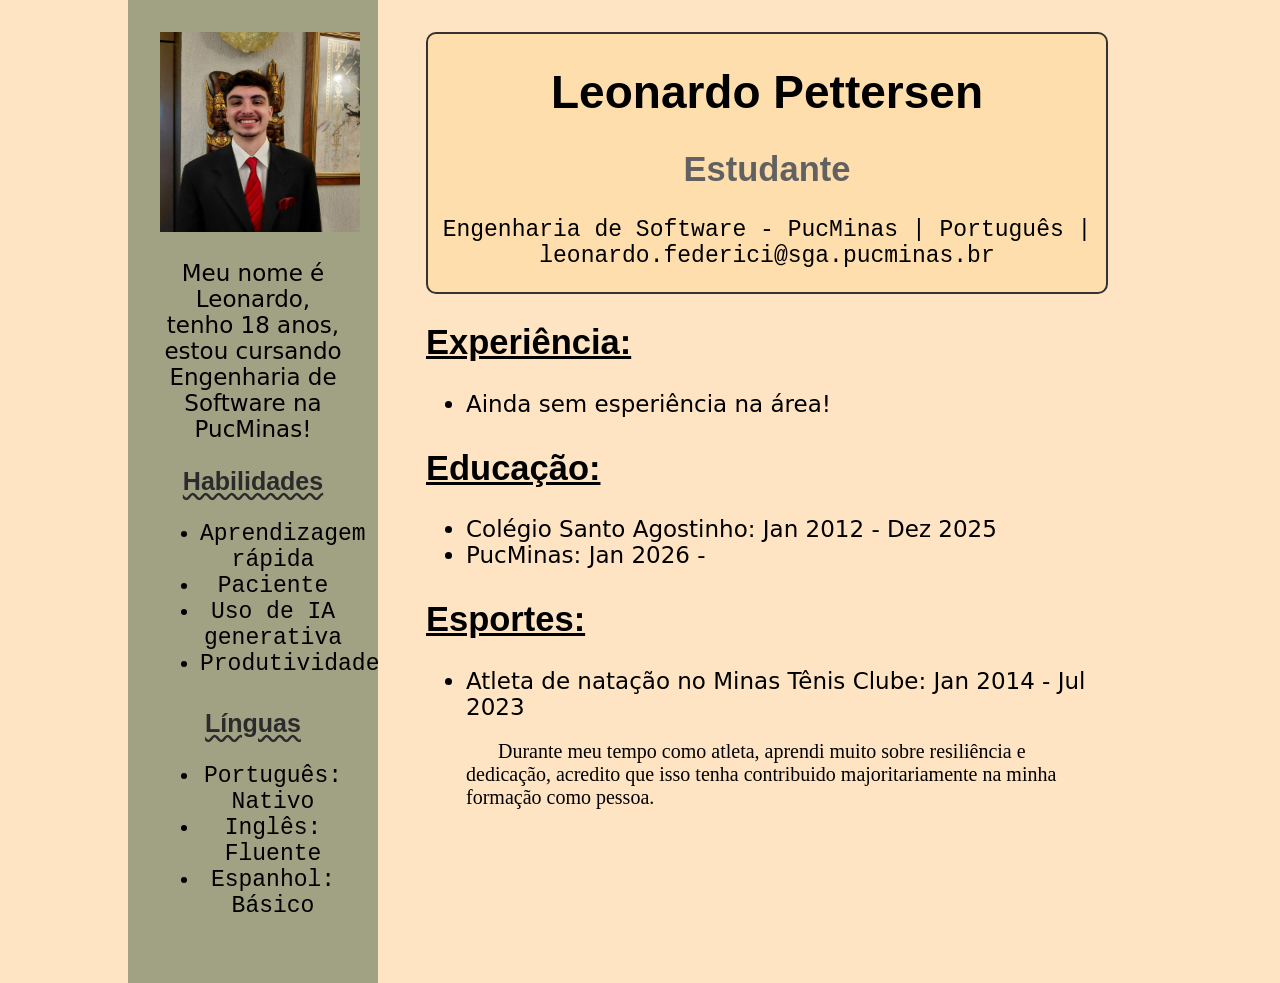
<file: index.html>
<!DOCTYPE html>
<html lang="pt BR">
<head>
    <meta charset="UTF-8">
    <title>Curriculum Vitae</title>
    <link rel="stylesheet" href="style.css">
</head>
<body>
    <div class="container">
        <aside class="esquerda">
            <img src="Foto.jpg" alt="MinhaFoto">
            <p>Meu nome é Leonardo, tenho 18 anos, estou cursando Engenharia de Software na PucMinas!</p>
            <section>
                <h3>Habilidades</h3>
                <ul id="listahabilidades">
                    <li>Aprendizagem rápida</li>
                    <li>Paciente</li>
                    <li>Uso de IA generativa</li>
                    <li>Produtividade</li>
            </section>
            <section>
                <h3>Línguas</h3>
                <ul id="listalinguas">
                    <li>Português: Nativo</li>
                    <li>Inglês: Fluente</li>
                    <li>Espanhol: Básico</li>
                </ul>
                </ul>
            </section>
        </aside>

<main class="direita">

    <header>
        <h1 id="meunome">Leonardo Pettersen</h1>
        <h2>Estudante</h2>
        <p>Engenharia de Software - PucMinas | Português | leonardo.federici@sga.pucminas.br</p>
    </header>
    <section>
        <h1>Experiência:</h1>
        <ul>
            <li>Ainda sem esperiência na área!</li>
        </ul>
    </section>
    <section>
        <h1>Educação:</h1>
        <ul>
            <li>Colégio Santo Agostinho: Jan 2012 - Dez 2025</li>
            <li>PucMinas: Jan 2026 - </li>
        </ul>
    </section>
    <section>
        <h1>Esportes:</h1>
        <ul>
            <li>Atleta de natação no Minas Tênis Clube: Jan 2014 - Jul 2023</li>
            <p id="atleta">Durante meu tempo como atleta, aprendi muito sobre resiliência e dedicação, acredito que isso tenha contribuido majoritariamente na minha formação como pessoa.</p>
        </ul>
    </section>

</main>
</body>
</file>
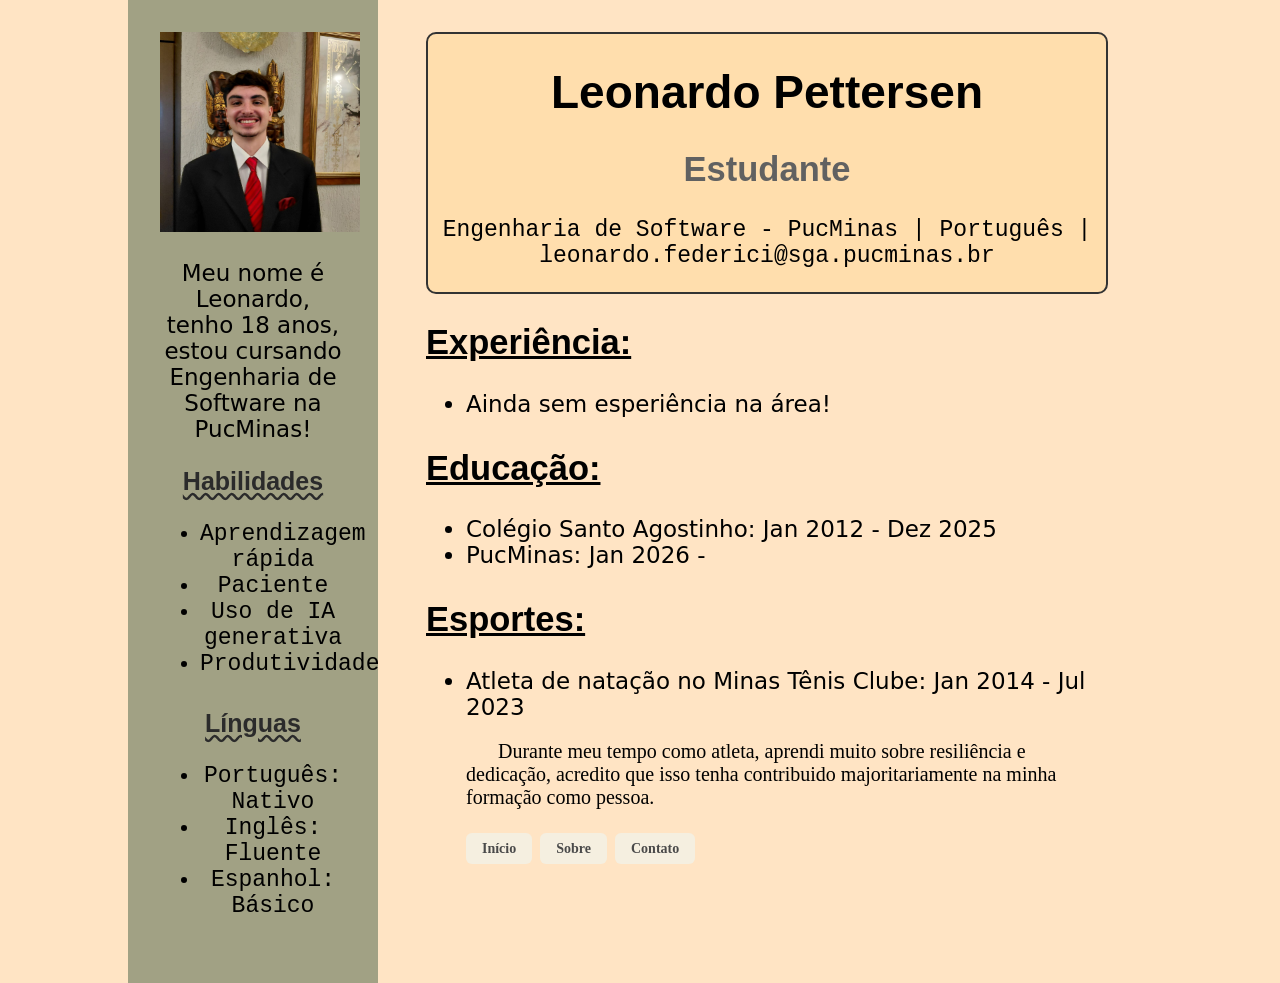
<file: public/index.html>
<!DOCTYPE html>
<html lang="pt BR">
<head>
    <meta charset="UTF-8">
    <title>Curriculum Vitae</title>
    <link rel="stylesheet" href="style.css">
</head>
<body>
    <div class="container">
        <aside class="esquerda">
            <img src="Foto.jpg" alt="MinhaFoto">
            <p>Meu nome é Leonardo, tenho 18 anos, estou cursando Engenharia de Software na PucMinas!</p>
            <section>
                <h3>Habilidades</h3>
                <ul id="listahabilidades">
                    <li>Aprendizagem rápida</li>
                    <li>Paciente</li>
                    <li>Uso de IA generativa</li>
                    <li>Produtividade</li>
            </section>
            <section>
                <h3>Línguas</h3>
                <ul id="listalinguas">
                    <li>Português: Nativo</li>
                    <li>Inglês: Fluente</li>
                    <li>Espanhol: Básico</li>
                </ul>
                </ul>
            </section>
        </aside>

<main class="direita">

    <header>
        <h1 id="meunome">Leonardo Pettersen</h1>
        <h2>Estudante</h2>
        <p>Engenharia de Software - PucMinas | Português | leonardo.federici@sga.pucminas.br</p>
    </header>
    <section>
        <h1>Experiência:</h1>
        <ul>
            <li>Ainda sem esperiência na área!</li>
        </ul>
    </section>
    <section>
        <h1>Educação:</h1>
        <ul>
            <li>Colégio Santo Agostinho: Jan 2012 - Dez 2025</li>
            <li>PucMinas: Jan 2026 - </li>
        </ul>
    </section>
    <section>
        <h1>Esportes:</h1>
        <ul>
            <li>Atleta de natação no Minas Tênis Clube: Jan 2014 - Jul 2023</li>
            <p id="atleta">Durante meu tempo como atleta, aprendi muito sobre resiliência e dedicação, acredito que isso tenha contribuido majoritariamente na minha formação como pessoa.</p>
        </ul>
       <ul class="menu">
            <li><a href="index.html" class="btn">Início</a></li>
            <li><a href="sobre.html" class="btn">Sobre</a></li>
            <li><a href="contato.html" class="btn btn-contato">Contato</a></li>
</ul>
    </section>

</main>
</body>
</file>
<file: style.css>
h1 {
font-family: sans-serif;
text-align: left;
text-decoration: underline;
}
h2 {
font-family: sans-serif;
color: #616161;
}
header{
    background-color: navajowhite;
    width: 100%;
    text-align: center;
    font-family: 'Courier New', Courier, monospace;
    border-style: round;
    border: 2px solid #333;
    border-radius: 10px;
}
body{
    background-color: bisque;
    width: 80%;
    text-align: left;
    margin: 0 auto;
    font-family: system-ui, -apple-system, BlinkMacSystemFont, 'Segoe UI', Roboto, Oxygen, Ubuntu, Cantarell, 'Open Sans', 'Helvetica Neue', sans-serif
}
.container {
  display: grid;
  grid-template-columns: 250px 1fr; /* esquerda fixa, direita flexível */
  min-height: 100vh;
}

.esquerda {
  background-color: #A1A184; /* cor bege como no currículo */
  padding: 2rem;
  font-size: 23px;
  text-align: center;
}

.direita {
  background-color: bisque;
  padding: 2rem 3rem;
  font-size: 23px;
}

#meunome {
    text-align: center;
    text-decoration: none;
}

h3 {
    text-align: center;
    font-family: Arial, Helvetica, sans-serif;
    color: #2B2B2B;
    text-decoration: underline;
    text-decoration-style: wavy;
    font-size: 25px;
}

#listahabilidades {
    font-family: 'Courier New', Courier, monospace;
}

#listalinguas {
    font-family: 'Courier New', Courier, monospace;
}

section {
    margin-bottom: 2rem;
}

img {
  width: 200px;
  height: 200px;
  object-fit: cover;
}

#atleta {
    text-indent: 2rem;
    font-family: Cambria, Cochin, Georgia, Times, 'Times New Roman', serif;
    font-size: 20px;
}
</file>
<file: public/style.css>
h1 {
font-family: sans-serif;
text-align: left;
text-decoration: underline;
}
h2 {
font-family: sans-serif;
color: #616161;
}
header{
    background-color: navajowhite;
    width: 100%;
    text-align: center;
    font-family: 'Courier New', Courier, monospace;
    border-style: round;
    border: 2px solid #333;
    border-radius: 10px;
}
body{
    background-color: bisque;
    width: 80%;
    text-align: left;
    margin: 0 auto;
    font-family: system-ui, -apple-system, BlinkMacSystemFont, 'Segoe UI', Roboto, Oxygen, Ubuntu, Cantarell, 'Open Sans', 'Helvetica Neue', sans-serif
}
.container {
  display: grid;
  grid-template-columns: 250px 1fr; /* esquerda fixa, direita flexível */
  min-height: 100vh;
}

.esquerda {
  background-color: #A1A184; /* cor bege como no currículo */
  padding: 2rem;
  font-size: 23px;
  text-align: center;
}

.direita {
  background-color: bisque;
  padding: 2rem 3rem;
  font-size: 23px;
}

#meunome {
    text-align: center;
    text-decoration: none;
}

h3 {
    text-align: center;
    font-family: Arial, Helvetica, sans-serif;
    color: #2B2B2B;
    text-decoration: underline;
    text-decoration-style: wavy;
    font-size: 25px;
}

#listahabilidades {
    font-family: 'Courier New', Courier, monospace;
}

#listalinguas {
    font-family: 'Courier New', Courier, monospace;
}

section {
    margin-bottom: 2rem;
}

img {
  width: 200px;
  height: 200px;
  object-fit: cover;
}

#atleta {
    text-indent: 2rem;
    font-family: Cambria, Cochin, Georgia, Times, 'Times New Roman', serif;
    font-size: 20px;
}
.menu {
  list-style: none;
  display: flex;
  gap: 8px;
}

.btn {
  background: #f5efe0;
  color: #4a4a4a;
  text-decoration: none;
  font-size: 14px;
  padding: 8px 16px;
  border-radius: 6px;
  font-family: Georgia, serif;
  transition: background 0.2s;
  font-weight: bold;
}
</file>
